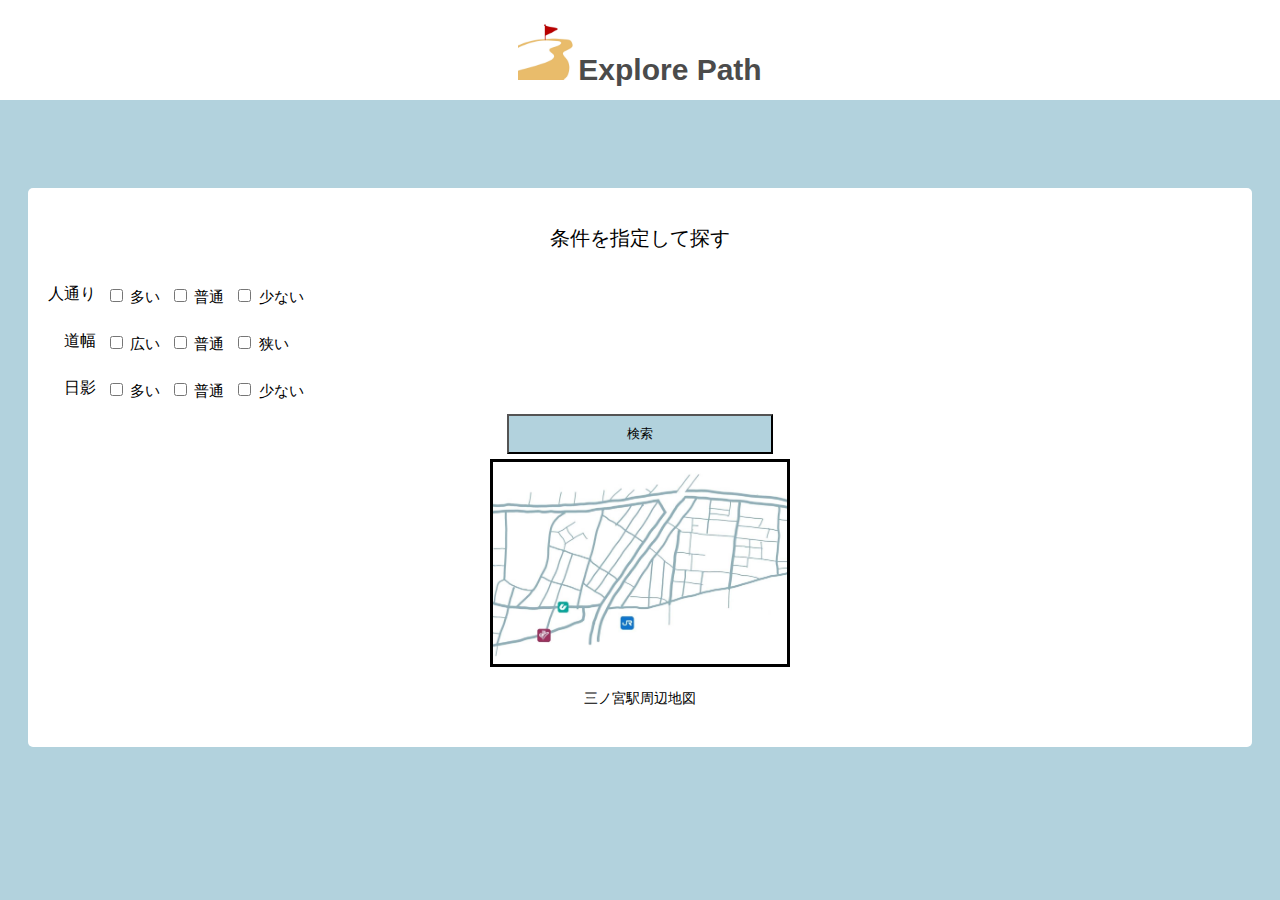
<file: index.html>
<!DOCTYPE html>
<html lang="en">
  <head>
    <meta charset="UTF-8" />
    <meta name="viewport" content="width=device-width, initial-scale=1.0" />
    <title>Multi-Choice App</title>
    <link rel="stylesheet" href="styles.css" />
  </head>
  <header>
    <h1>
      <a href="index.html"><img src="logo.jpg" width="60" alt="ろご" />Explore Path</a>
    </h1>
  </header>
  <body>
    <div class="container">
      <h2>条件を指定して探す</h2>
      <div class="options">
        <form id="selectionForm" action="results.html">
          <div class="h3-and-checkboxes">
            <h3>人通り</h3>
            <div class="checkbox-group">
              <label>
                <input
                  type="checkbox"
                  id="traffichigh"
                  name="traffic"
                  value="high"
                  onclick="checkTraffic('high')"
                />
                多い
              </label>
              <label>
                <input
                  type="checkbox"
                  id="trafficmid"
                  name="traffic"
                  value="medium"
                  onclick="checkTraffic('medium')"
                />
                普通
              </label>
              <label>
                <input
                  type="checkbox"
                  id="trafficlow"
                  name="traffic"
                  value="low"
                  onclick="checkTraffic('low')"
                />
                少ない <br />
              </label>
            </div>
          </div>

          <div class="h3-and-checkboxes">
            <h3>&emsp;道幅</h3>
            <div class="checkbox-group">
              <label>
                <input
                  type="checkbox"
                  id="roadhigh"
                  name="road"
                  value="high"
                  onclick="checkRoad('high')"
                />
                広い
              </label>
              <label>
                <input
                  type="checkbox"
                  id="roadmid"
                  name="road"
                  value="medium"
                  onclick="checkRoad('medium')"
                />
                普通
              </label>
              <label>
                <input
                  type="checkbox"
                  id="roadlow"
                  name="road"
                  value="low"
                  onclick="checkRoad('low')"
                />
                狭い<br />
              </label>
            </div>
          </div>

          <div class="h3-and-checkboxes">
            <h3>&emsp;日影</h3>
            <div class="checkbox-group">
              <label>
                <input
                  type="checkbox"
                  id="shadowhigh"
                  name="shadow"
                  value="high"
                  onclick="checkShadow('high')"
                />
                多い
              </label>
              <label>
                <input
                  type="checkbox"
                  id="shadowmid"
                  name="shadow"
                  value="medium"
                  onclick="checkShadow('medium')"
                />
                普通
              </label>
              <label>
                <input
                  type="checkbox"
                  id="shadowlow"
                  name="shadow"
                  value="low"
                  onclick="checkShadow('low')"
                />
                少ない<br />
              </label>
            </div>
          </div>
        </form>
      </div>
      <div class="button">
        <button type="button" onclick="submitForm()">検索</button>
      </div>
      <div id="error-message"></div>
      <!-- エラーメッセージ用の空のdivを追加 -->
      <div style="text-align: center">
        <img id="Map" src="map.jpg" alt="Map" style="width: 300px" border="3" />
      </div>
      <h4>三ノ宮駅周辺地図</h4>
    </div>

    <script src="script.js"></script>
  </body>
</html>
</file>
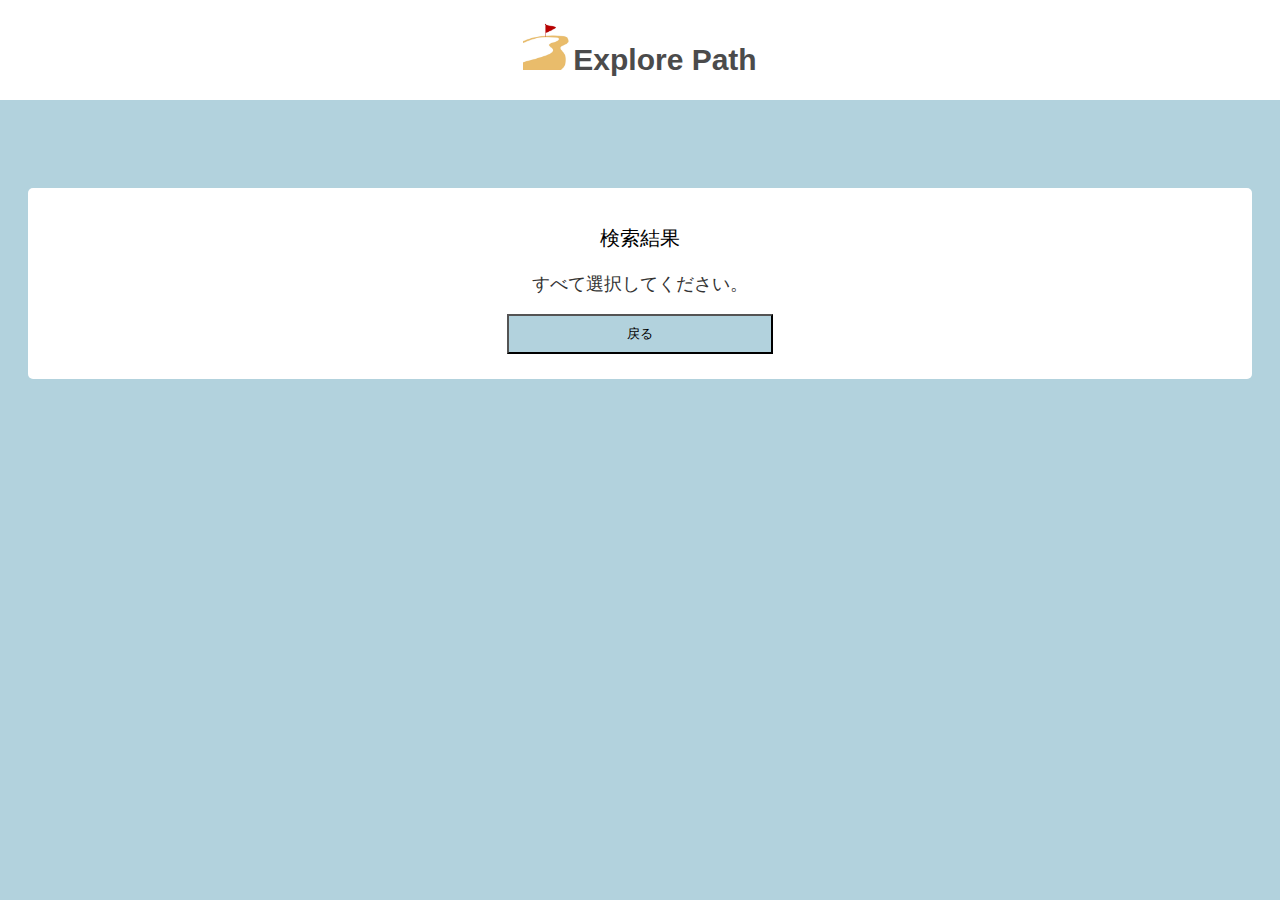
<file: results.html>
<!DOCTYPE html>
<html lang="en">
  <head>
    <meta charset="UTF-8" />
    <meta name="viewport" content="width=device-width, initial-scale=1.0" />
    <title>Results</title>
    <link rel="stylesheet" href="styles.css" />
  </head>
  <header>
    <h1>
      <a href="index.html"
        ><img src="logo.jpg" width="50" alt="ろご" />Explore Path</a
      >
    </h1>
  </header>
  <body>
    <div class="container">
      <h2>検索結果</h2>
      <div id="result" class="result"></div>
      <div id="resultImages" class="result-images"></div>

      <div class="button">
        <button onclick="window.location.href='index.html'">戻る</button>
      </div>
    </div>
    <script src="results.js"></script>
  </body>
</html>
</file>
<file: styles.css>
* {
  box-sizing: border-box;
}

header {
  position: fixed;
  top: 0;
  height: 100px;
  width: 100%;
  background-color: white;
}

a {
  text-decoration: none;
  color: #4b4b4b;
}

body {
  font-family: Arial, sans-serif;
  background-color: #b2d2dd;
  display: flex;
  justify-content: center;
  align-items: center;
  padding: 20px;
  font-size: 20px;
}

.container {
  width: 100%;
  background: white;
  padding: 20px;
  margin-top: 10rem;
  border-radius: 5px;
  margin-right: auto;
  margin-left: auto;
}

h1 {
  text-align: center;
  font-size: 30px;
}

h2 {
  text-align: center;
  font-size: 20px;
  font-weight: normal;
}

h3 {
  text-align: left;
  font-size: 16px;
  font-weight: normal;
  margin-bottom: 10px;
}

h4 {
  text-align: center;
  font-size: 14px;
  font-weight: normal;
}

.options {
  margin-top: 15px;
  display: flex;
  flex-direction: column;
}

.options label {
  font-size: 15px;
}

.checkbox-group {
  display: flex;
  align-items: center;
  padding-top: 10px;
}

.h3-and-checkboxes {
  display: flex;
  align-items: center;
}

.h3-and-checkboxes h3 {
  margin-right: 10px; /* 必要なスペースに応じて調整 */
}

.checkbox-group label {
  margin-right: 10px; /* ラベル間のスペースを調整 */
}

button {
  width: 20em;
  height: 3em;
  background-color: #b2d2dd;
}

.button {
  text-align: center;
  margin: 5px;
}

#error-message {
  color: red;
  font-size: 15px;
}

.result {
  margin-top: 20px;
  font-size: 20px;
  color: #333;
  text-align: center;
}
</file>
